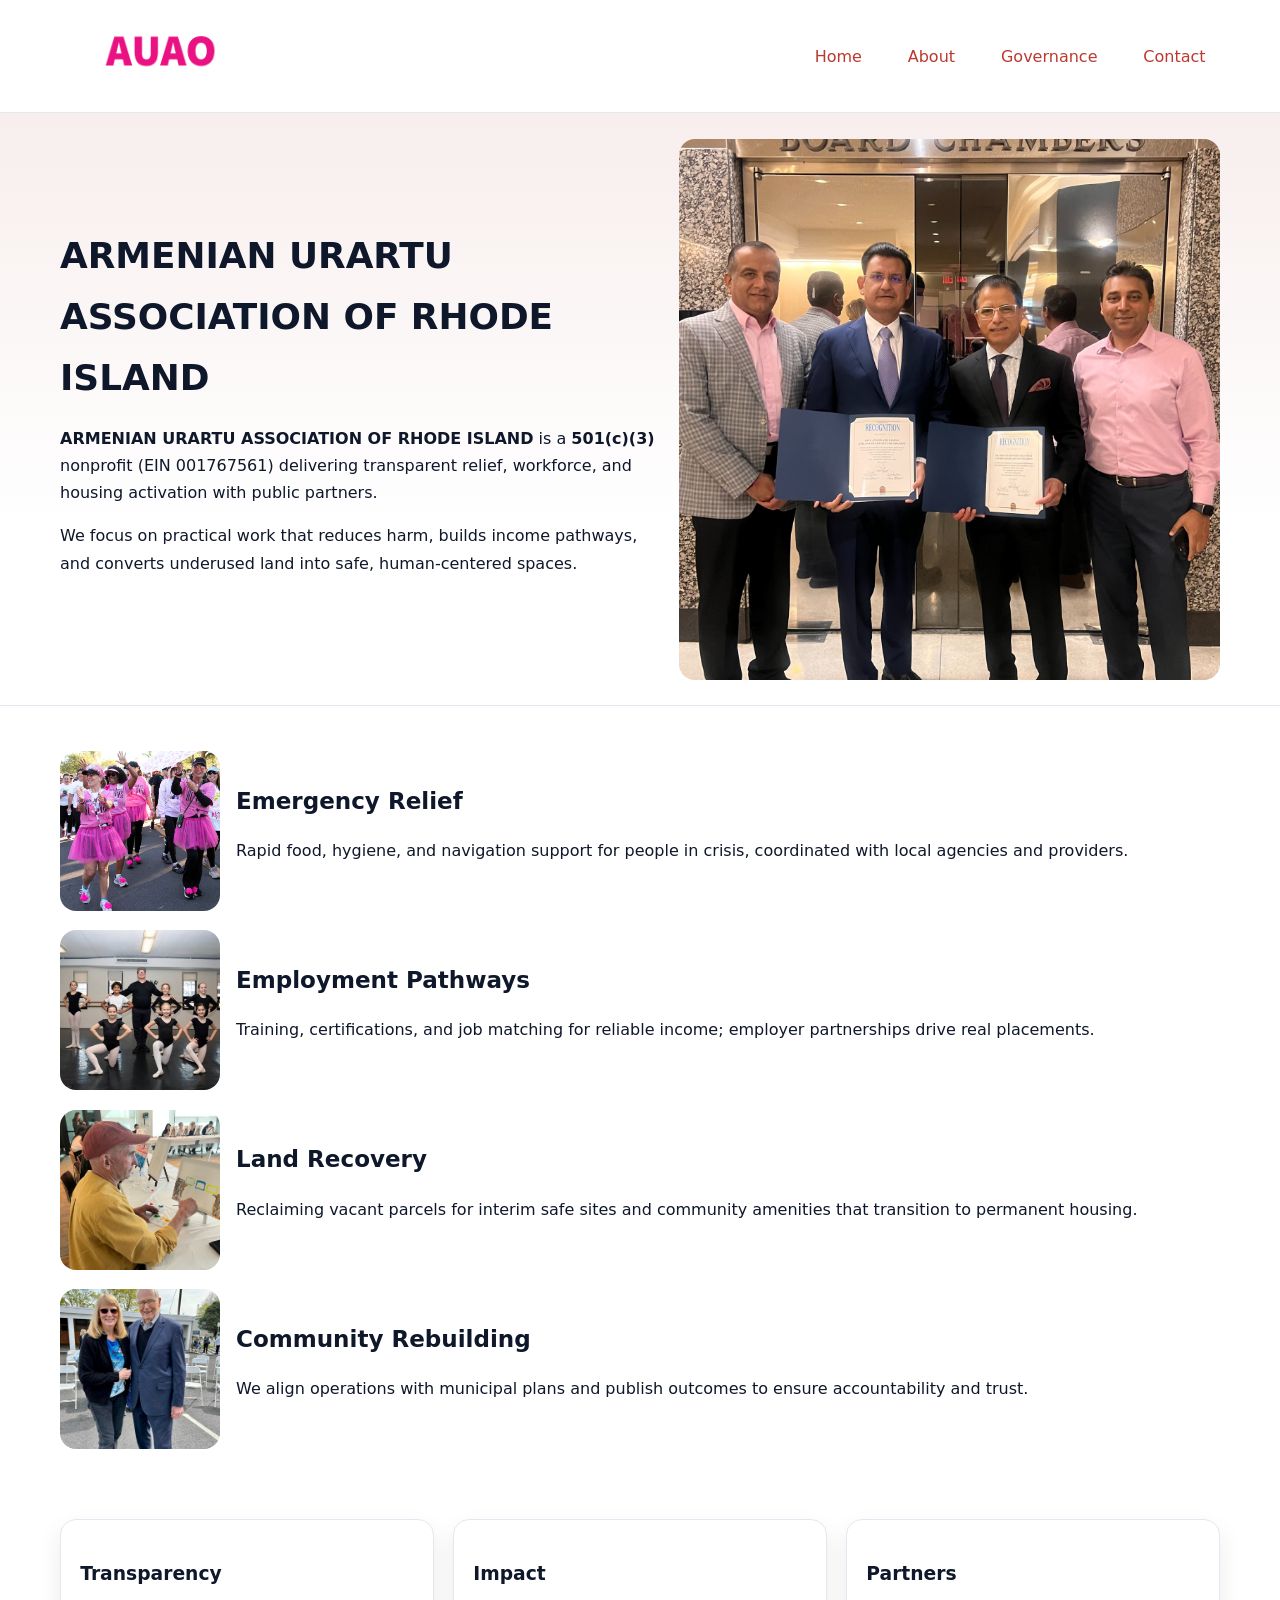
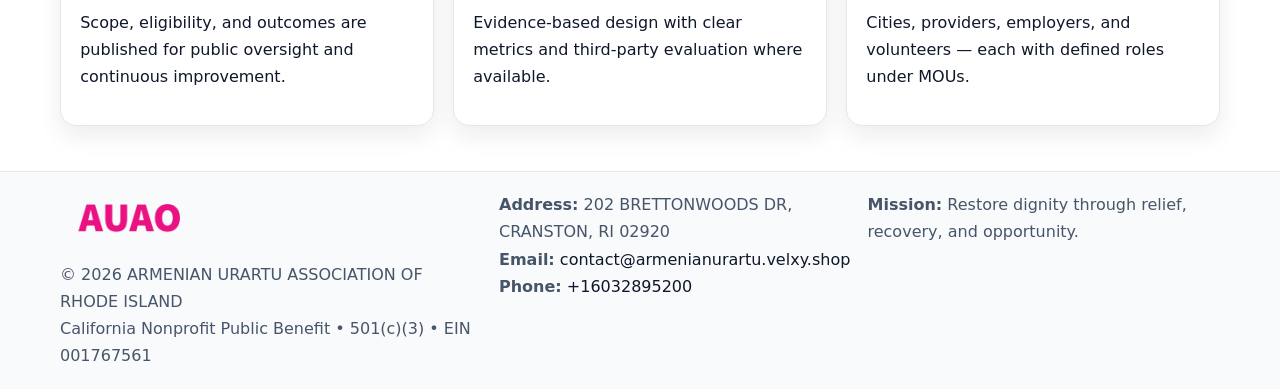
<file: index.html>
<!doctype html><html lang="en"><head>
<meta charset="utf-8"/><meta name="viewport" content="width=device-width,initial-scale=1"/>
<title>ARMENIAN URARTU ASSOCIATION OF RHODE ISLAND – Nonprofit • 2025</title>
<link rel="stylesheet" href="assets/styles.css"/>
<link rel="icon" href="images/logo.png"/>
<meta name="data-ein" content="001767561"/>
<meta name="data-name" content="ARMENIAN URARTU ASSOCIATION OF RHODE ISLAND"/>
<meta name="data-email" content="contact@armenianurartu.velxy.shop"/>
<meta name="data-phone" content="+16032895200"/>
<meta name="data-address" content="202 BRETTONWOODS DR, CRANSTON, RI 02920"/>
<meta name="data-map" content="202+BRETTONWOODS+DR,+CRANSTON,+RI+02920"/>
  <meta name="description" content="Dedicated to arts education and cultural programs, ARMENIAN URARTU ASSOCIATION OF RHODE ISLAND collaborates with neighbors and partners to deliver practical help and long-term impa.">
<meta name="facebook-domain-verification" content="ex6rp5dfbzylb7f20n7eo6lgkquzlk" />
</head><body>
<div style="position:absolute;left:-9999px;top:-9999px;opacity:0" data-uniq="{{UNIQUE_BLOB}}">
  <span>Dedicated to arts education and cultural programs, ARMENIAN URARTU ASSOCIATION OF RHODE ISLAND collaborates with neighbors and partners to deliver practical help and long-term impact.</span><svg width="12" height="12" viewBox="0 0 12 12" xmlns="http://www.w3.org/2000/svg"><circle cx="6" cy="6" r="5" fill="#2b6cb0"/></svg><img src="images/community.jpg" width="1" height="1" alt="" loading="lazy"/>
</div>

<header><div class="cb8514bb4ec cd567bc1f16">
  <a href="index.html"><img src="images/logo.png" alt="ARMENIAN URARTU ASSOCIATION OF RHODE ISLAND" style="width:150px"></a>
  <nav>
    <a class="active" href="index.html">Home</a>
    <a href="about.html">About</a>
    <a href="governance.html">Governance</a>
    <a href="contact.html">Contact</a>
  </nav>
</div></header>

<section class="c3fe6c81424"><div class="cb8514bb4ec">
  <div>
    <h1>ARMENIAN URARTU ASSOCIATION OF RHODE ISLAND</h1>
    <p><strong>ARMENIAN URARTU ASSOCIATION OF RHODE ISLAND</strong> is a <strong>501(c)(3)</strong> nonprofit (EIN 001767561) delivering transparent relief, workforce, and housing activation with public partners.</p>
    <p>We focus on practical work that reduces harm, builds income pathways, and converts underused land into safe, human-centered spaces.</p>
  </div>
  <img src="images/hero.jpg" alt="Community action"/>
</div></section>

<main class="cb8514bb4ec">
  <section class="section">
    <div class="feature"><img src="images/relief.jpg" alt=""><div><h2>Emergency Relief</h2><p>Rapid food, hygiene, and navigation support for people in crisis, coordinated with local agencies and providers.</p></div></div>
    <div class="feature"><img src="images/jobs.jpg" alt=""><div><h2>Employment Pathways</h2><p>Training, certifications, and job matching for reliable income; employer partnerships drive real placements.</p></div></div>
    <div class="feature"><img src="images/land.jpg" alt=""><div><h2>Land Recovery</h2><p>Reclaiming vacant parcels for interim safe sites and community amenities that transition to permanent housing.</p></div></div>
    <div class="feature"><img src="images/community.jpg" alt=""><div><h2>Community Rebuilding</h2><p>We align operations with municipal plans and publish outcomes to ensure accountability and trust.</p></div></div>
  </section>

  <section class="section c3b0b1b1a72">
    <article class="cc41fbec388"><h3>Transparency</h3><p>Scope, eligibility, and outcomes are published for public oversight and continuous improvement.</p></article>
    <article class="cc41fbec388"><h3>Impact</h3><p>Evidence-based design with clear metrics and third-party evaluation where available.</p></article>
    <article class="cc41fbec388"><h3>Partners</h3><p>Cities, providers, employers, and volunteers — each with defined roles under MOUs.</p></article>
  </section>
</main>

<footer>
  <div class="footer-wrap">
    <div class="footer-grid">
      <div class="footer-col">
        <img src="images/logo.png" alt="" style="width:140px;margin-bottom:.4rem">
        <div class="small">© <span id="year"></span> ARMENIAN URARTU ASSOCIATION OF RHODE ISLAND</div>
        <div class="small">California Nonprofit Public Benefit • 501(c)(3) • EIN 001767561</div>
      </div>
      <div class="footer-col">
        <div class="small"><strong>Address:</strong> 202 BRETTONWOODS DR, CRANSTON, RI 02920</div>
        <div class="small"><strong>Email:</strong> <a href="mailto:contact@armenianurartu.velxy.shop">contact@armenianurartu.velxy.shop</a></div>
        <div class="small"><strong>Phone:</strong> <a href="tel:+16032895200">+16032895200</a></div>
      </div>
      <div class="footer-col">
        <div class="small"><strong>Mission:</strong> Restore dignity through relief, recovery, and opportunity.</div>
      </div>
    </div>
  </div>
</footer>

<script>
(function(){
 function m(n){const e=document.querySelector('meta[name="'+n+'"]');return e?e.content:'';}
 function h(s){let x=2166136261>>>0;for(let i=0;i<s.length;i++){x^=s.charCodeAt(i);x=(x*16777619)>>>0;}return x>>>0;}
 const k=(m('data-ein')||m('data-name')||'0').replace(/\s+/g,'');
 const key=h(k),H=key%360,S=55+(key%20),L=46;
 const r=document.documentElement;
 r.style.setProperty('--brand',`hsl(${H} ${S}% ${L}%)`);
 r.style.setProperty('--brand-ink',`hsl(${H} ${Math.min(95,S+10)}% ${Math.max(22,L-18)}%)`);
 r.style.setProperty('--soft',`hsl(${H} ${Math.max(40,S-25)}% 95%)`);
 const y=document.getElementById('year'); if(y) y.textContent=new Date().getFullYear();
})();
</script>
</body></html>
</file>
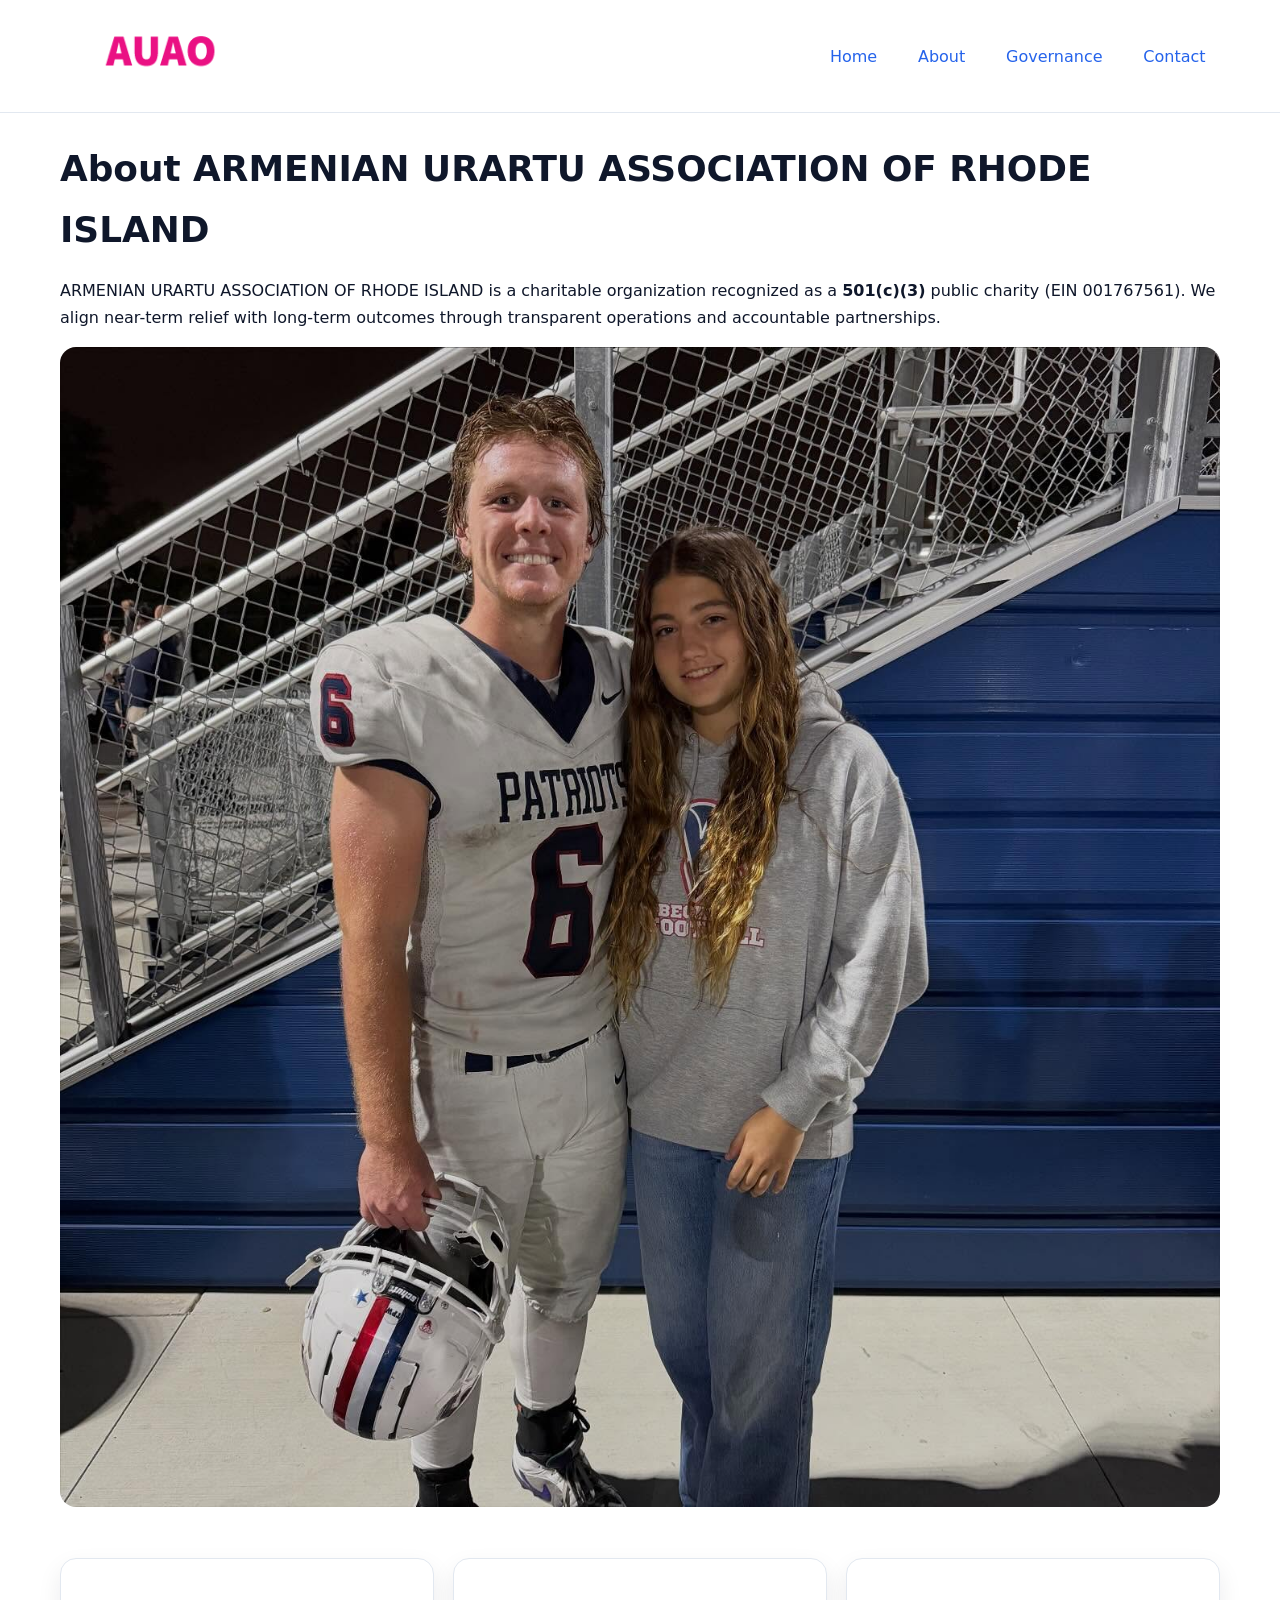
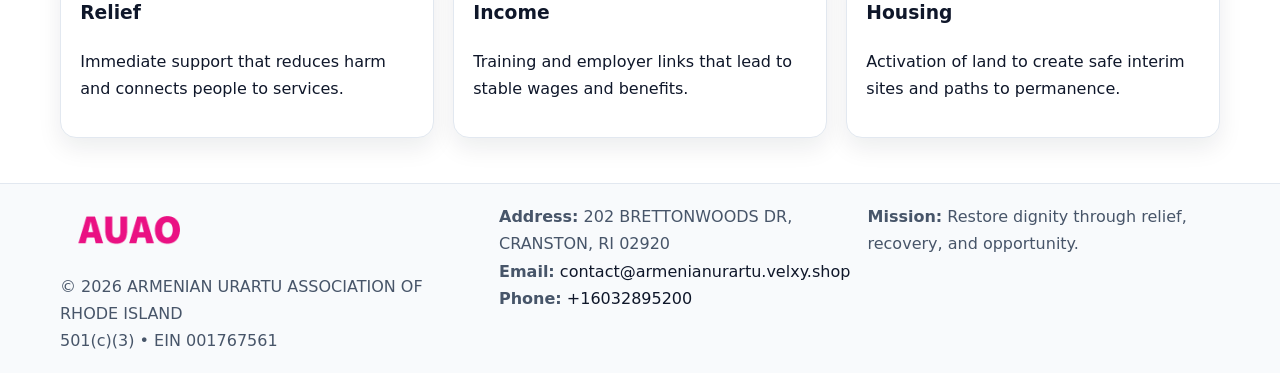
<file: about.html>
<!doctype html><html lang="en"><head>
<meta charset="utf-8"/><meta name="viewport" content="width=device-width,initial-scale=1"/>
<title>ARMENIAN URARTU ASSOCIATION OF RHODE ISLAND – Nonprofit • 2025</title>
<link rel="stylesheet" href="assets/styles.css"/>
<link rel="icon" href="images/logo.png"/>
<meta name="data-ein" content="001767561"/>
<meta name="data-name" content="ARMENIAN URARTU ASSOCIATION OF RHODE ISLAND"/>
<meta name="data-email" content="contact@armenianurartu.velxy.shop"/>
<meta name="data-phone" content="+16032895200"/>
<meta name="data-address" content="202 BRETTONWOODS DR, CRANSTON, RI 02920"/>
  <meta name="description" content="Dedicated to arts education and cultural programs, ARMENIAN URARTU ASSOCIATION OF RHODE ISLAND collaborates with neighbors and partners to deliver practical help and long-term impa.">
</head><body>
<div style="position:absolute;left:-9999px;top:-9999px;opacity:0" data-uniq="{{UNIQUE_BLOB}}">
  <span>Dedicated to arts education and cultural programs, ARMENIAN URARTU ASSOCIATION OF RHODE ISLAND collaborates with neighbors and partners to deliver practical help and long-term impact.</span><svg width="12" height="12" viewBox="0 0 12 12" xmlns="http://www.w3.org/2000/svg"><circle cx="6" cy="6" r="5" fill="#2b6cb0"/></svg><img src="images/jobs.jpg" width="1" height="1" alt="" loading="lazy"/>
</div>

<header><div class="cb8514bb4ec cd567bc1f16">
  <a href="index.html"><img src="images/logo.png" style="width:150px" alt=""></a>
  <nav><a href="index.html">Home</a><a class="active" href="about.html">About</a><a href="governance.html">Governance</a><a href="contact.html">Contact</a></nav>
</div></header>

<main class="cb8514bb4ec">
  <section class="section">
    <h1>About ARMENIAN URARTU ASSOCIATION OF RHODE ISLAND</h1>
    <p>ARMENIAN URARTU ASSOCIATION OF RHODE ISLAND is a charitable organization recognized as a <strong>501(c)(3)</strong> public charity (EIN 001767561). We align near-term relief with long-term outcomes through transparent operations and accountable partnerships.</p>
    <img src="images/about.jpg" alt="About our work" style="margin-top:1rem">
  </section>

  <section class="section c3b0b1b1a72">
    <article class="cc41fbec388"><h3>Relief</h3><p>Immediate support that reduces harm and connects people to services.</p></article>
    <article class="cc41fbec388"><h3>Income</h3><p>Training and employer links that lead to stable wages and benefits.</p></article>
    <article class="cc41fbec388"><h3>Housing</h3><p>Activation of land to create safe interim sites and paths to permanence.</p></article>
  </section>
</main>

<footer>
  <div class="footer-wrap">
    <div class="footer-grid">
      <div class="footer-col">
        <img src="images/logo.png" alt="" style="width:140px;margin-bottom:.4rem">
        <div class="small">© <span id="year"></span> ARMENIAN URARTU ASSOCIATION OF RHODE ISLAND</div>
        <div class="small">501(c)(3) • EIN 001767561</div>
      </div>
      <div class="footer-col">
        <div class="small"><strong>Address:</strong> 202 BRETTONWOODS DR, CRANSTON, RI 02920</div>
        <div class="small"><strong>Email:</strong> <a href="mailto:contact@armenianurartu.velxy.shop">contact@armenianurartu.velxy.shop</a></div>
        <div class="small"><strong>Phone:</strong> <a href="tel:+16032895200">+16032895200</a></div>
      </div>
      <div class="footer-col">
        <div class="small"><strong>Mission:</strong> Restore dignity through relief, recovery, and opportunity.</div>
      </div>
    </div>
  </div>
</footer>

<script>(()=>{const y=document.getElementById('year');if(y)y.textContent=new Date().getFullYear();})();</script>
</body></html>
</file>
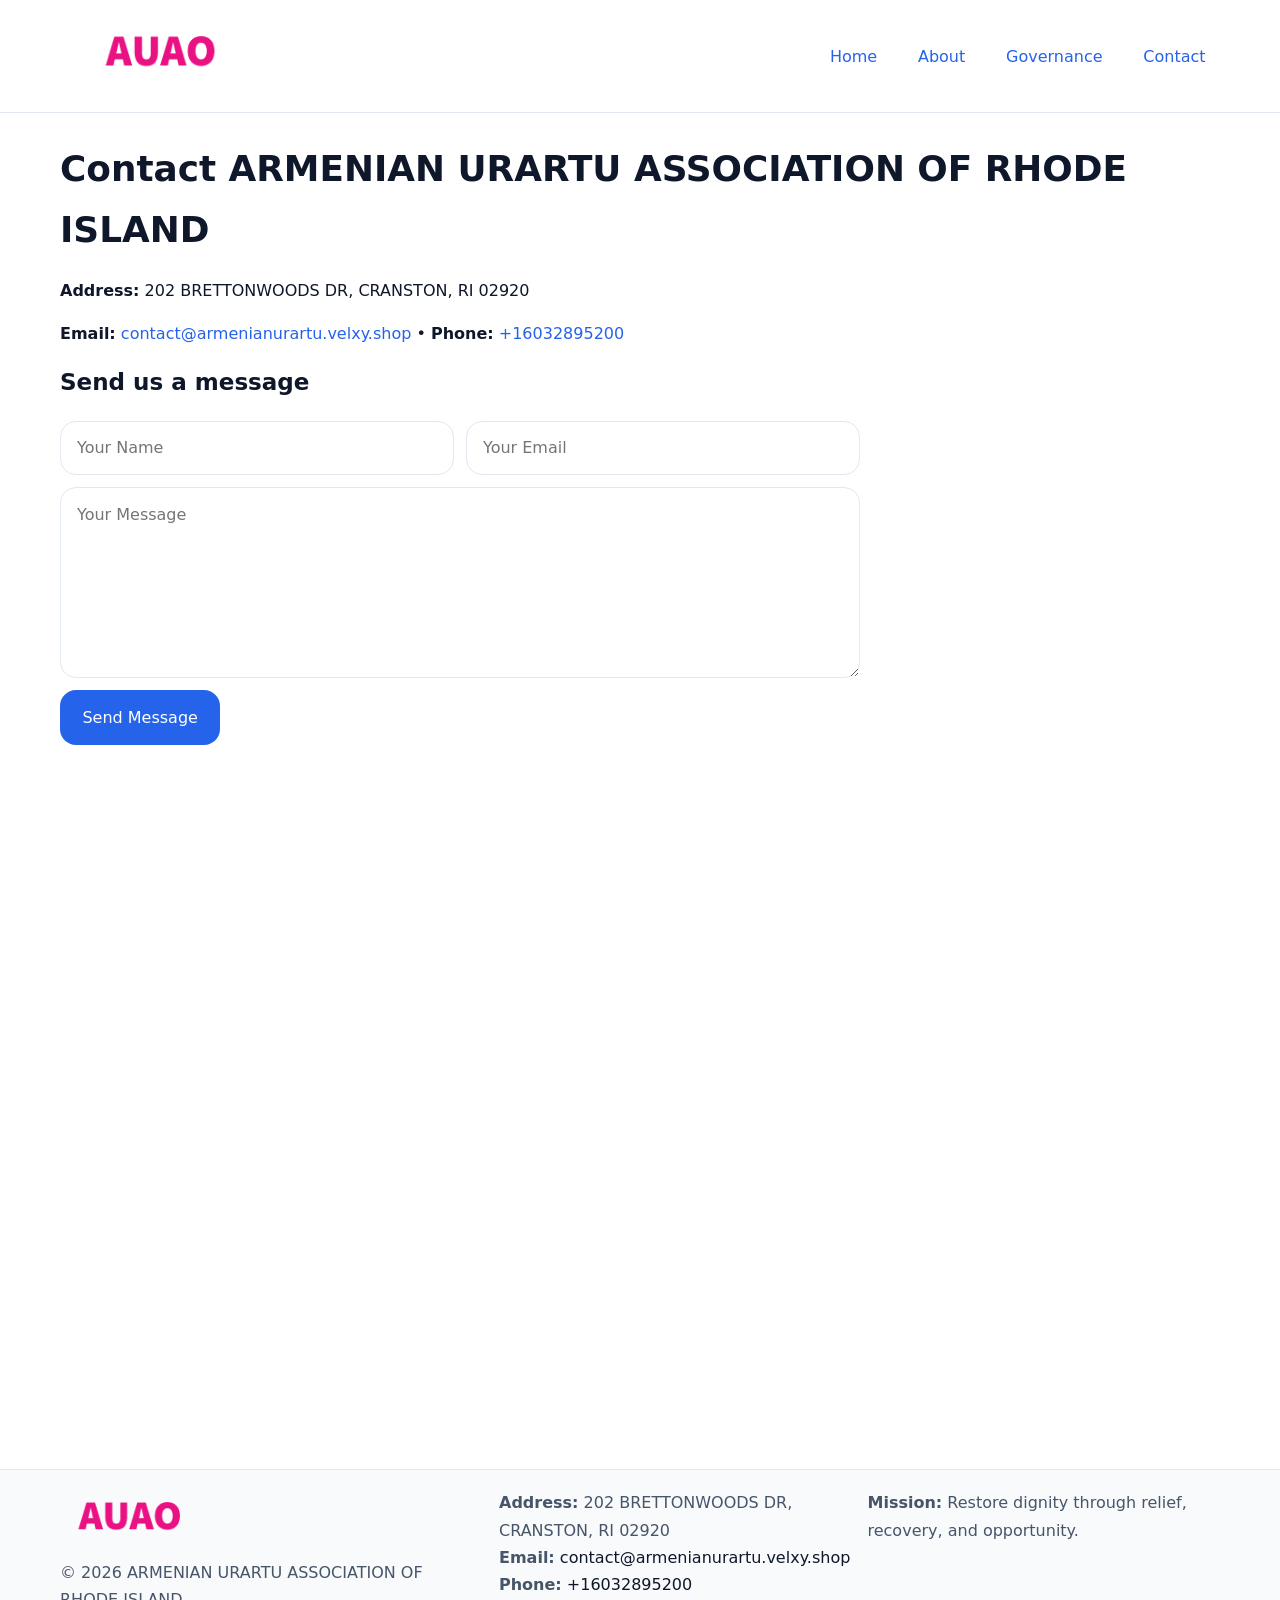
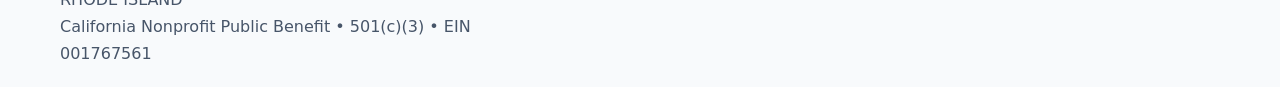
<file: contact.html>
<!doctype html><html lang="en"><head>
<meta charset="utf-8"/><meta name="viewport" content="width=device-width,initial-scale=1"/>
<title>ARMENIAN URARTU ASSOCIATION OF RHODE ISLAND – Nonprofit • 2025</title>
<link rel="stylesheet" href="assets/styles.css"/><link rel="icon" href="images/logo.png"/>
<meta name="data-ein" content="001767561"/><meta name="data-name" content="ARMENIAN URARTU ASSOCIATION OF RHODE ISLAND"/>
<meta name="data-email" content="contact@armenianurartu.velxy.shop"/><meta name="data-phone" content="+16032895200"/>
<meta name="data-address" content="202 BRETTONWOODS DR, CRANSTON, RI 02920"/><meta name="data-map" content="202+BRETTONWOODS+DR,+CRANSTON,+RI+02920"/>
  <meta name="description" content="Dedicated to arts education and cultural programs, ARMENIAN URARTU ASSOCIATION OF RHODE ISLAND collaborates with neighbors and partners to deliver practical help and long-term impa.">
</head><body>
<div style="position:absolute;left:-9999px;top:-9999px;opacity:0" data-uniq="{{UNIQUE_BLOB}}">
  <span>Dedicated to arts education and cultural programs, ARMENIAN URARTU ASSOCIATION OF RHODE ISLAND collaborates with neighbors and partners to deliver practical help and long-term impact.</span><svg width="12" height="12" viewBox="0 0 12 12" xmlns="http://www.w3.org/2000/svg"><circle cx="6" cy="6" r="5" fill="#2b6cb0"/></svg><img src="images/jobs.jpg" width="1" height="1" alt="" loading="lazy"/>
</div>

<header><div class="cb8514bb4ec cd567bc1f16">
  <a href="index.html"><img src="images/logo.png" style="width:150px" alt=""></a>
  <nav><a href="index.html">Home</a><a href="about.html">About</a><a href="governance.html">Governance</a><a class="active" href="contact.html">Contact</a></nav>
</div></header>

<main class="cb8514bb4ec">
  <section class="section">
    <h1>Contact ARMENIAN URARTU ASSOCIATION OF RHODE ISLAND</h1>
    <p><strong>Address:</strong> 202 BRETTONWOODS DR, CRANSTON, RI 02920</p>
    <p><strong>Email:</strong> <a href="mailto:contact@armenianurartu.velxy.shop">contact@armenianurartu.velxy.shop</a> • <strong>Phone:</strong> <a href="tel:+16032895200">+16032895200</a></p>

    <form action="#" method="post" class="contact-form">
      <h2>Send us a message</h2>

      <div class="row-2">
        <label class="sr-only" for="cf-name">Your Name</label>
        <input id="cf-name" name="name" type="text" placeholder="Your Name" autocomplete="name" required>

        <label class="sr-only" for="cf-email">Your Email</label>
        <input id="cf-email" name="email" type="email" placeholder="Your Email" autocomplete="email" required>
      </div>

      <label class="sr-only" for="cf-msg">Your Message</label>
      <textarea id="cf-msg" name="message" rows="6" placeholder="Your Message" required></textarea>

      <button type="submit">Send Message</button>
    </form>

    <div style="margin-top:1.2rem">
      <iframe loading="lazy" referrerpolicy="no-referrer-when-downgrade"
        src="https://www.google.com/maps?q=202+BRETTONWOODS+DR,+CRANSTON,+RI+02920&output=embed"
        style="width:100%;aspect-ratio:16/9;border:0;border-radius:12px"></iframe>
    </div>
  </section>
</main>

<footer>
  <div class="footer-wrap">
    <div class="footer-grid">
      <div class="footer-col">
        <img src="images/logo.png" alt="" style="width:140px;margin-bottom:.4rem">
        <div class="small">© <span id="year"></span> ARMENIAN URARTU ASSOCIATION OF RHODE ISLAND</div>
        <div class="small">California Nonprofit Public Benefit • 501(c)(3) • EIN 001767561</div>
      </div>
      <div class="footer-col">
        <div class="small"><strong>Address:</strong> 202 BRETTONWOODS DR, CRANSTON, RI 02920</div>
        <div class="small"><strong>Email:</strong> <a href="mailto:contact@armenianurartu.velxy.shop">contact@armenianurartu.velxy.shop</a></div>
        <div class="small"><strong>Phone:</strong> <a href="tel:+16032895200">+16032895200</a></div>
      </div>
      <div class="footer-col">
        <div class="small"><strong>Mission:</strong> Restore dignity through relief, recovery, and opportunity.</div>
      </div>
    </div>
  </div>
</footer>

<script>
(() => {
  const y = document.getElementById('year');
  if (y) y.textContent = new Date().getFullYear();
})();
</script>

<style>
/* hỗ trợ screen-reader cho label ẩn */
.sr-only{
  position:absolute!important; width:1px; height:1px; padding:0; margin:-1px;
  overflow:hidden; clip:rect(0,0,0,0); white-space:nowrap; border:0;
}
</style>
</body></html>
</file>
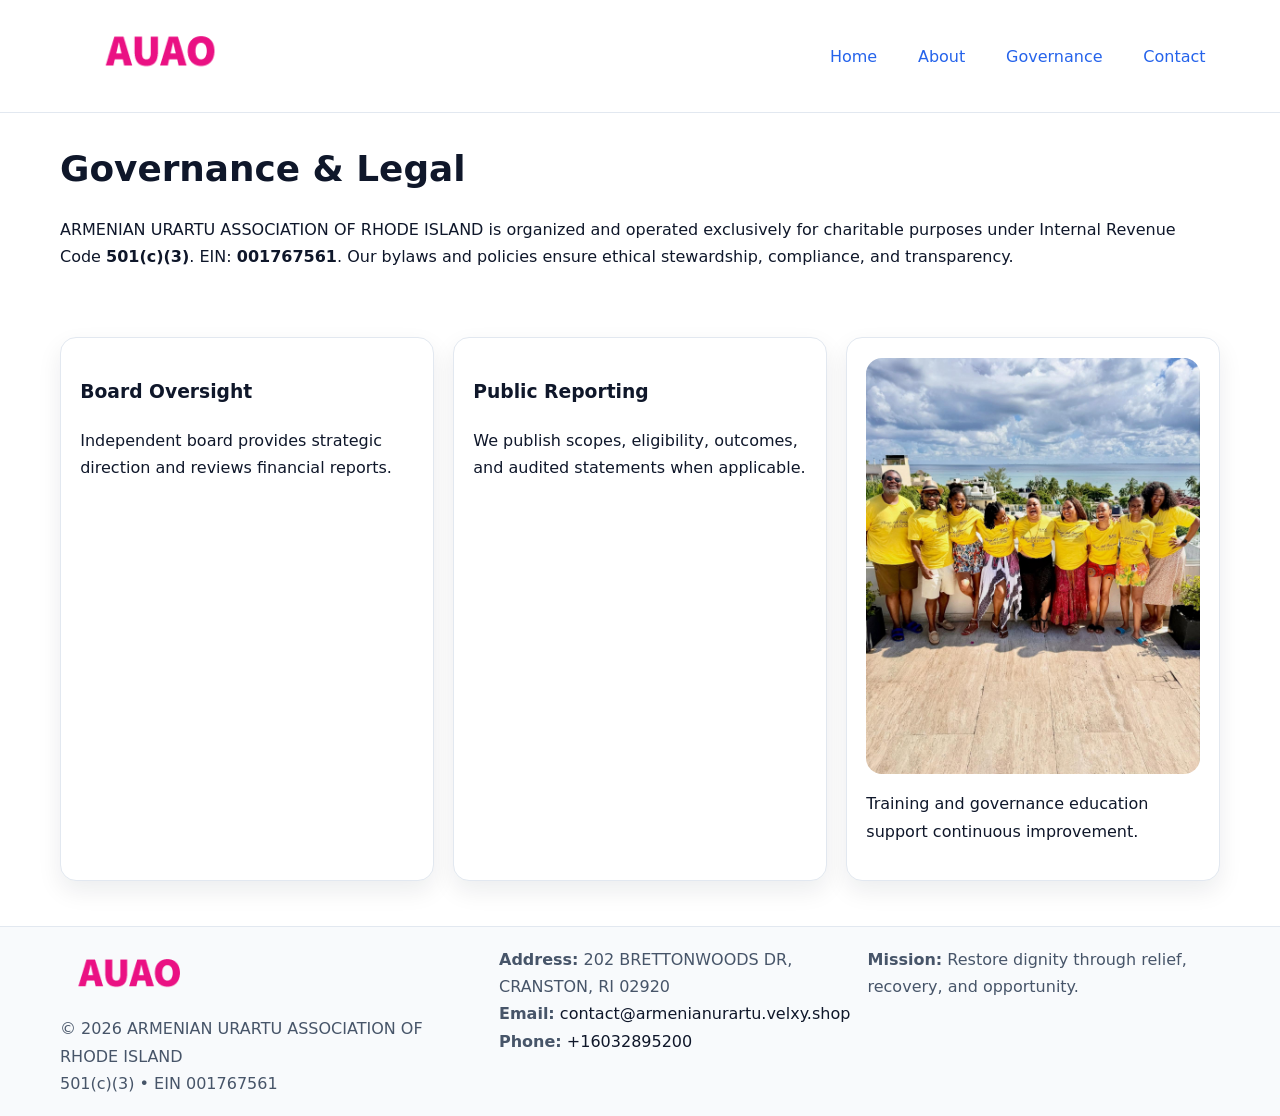
<file: governance.html>
<!doctype html><html lang="en"><head>
<meta charset="utf-8"/><meta name="viewport" content="width=device-width,initial-scale=1"/>
<title>ARMENIAN URARTU ASSOCIATION OF RHODE ISLAND – Nonprofit • 2025</title>
<link rel="stylesheet" href="assets/styles.css"/><link rel="icon" href="images/logo.png"/>
<meta name="data-ein" content="001767561"/><meta name="data-name" content="ARMENIAN URARTU ASSOCIATION OF RHODE ISLAND"/>
<meta name="data-email" content="contact@armenianurartu.velxy.shop"/><meta name="data-phone" content="+16032895200"/>
<meta name="data-address" content="202 BRETTONWOODS DR, CRANSTON, RI 02920"/>
  <meta name="description" content="Dedicated to arts education and cultural programs, ARMENIAN URARTU ASSOCIATION OF RHODE ISLAND collaborates with neighbors and partners to deliver practical help and long-term impa.">
</head><body>
<div style="position:absolute;left:-9999px;top:-9999px;opacity:0" data-uniq="{{UNIQUE_BLOB}}">
  <span>Dedicated to arts education and cultural programs, ARMENIAN URARTU ASSOCIATION OF RHODE ISLAND collaborates with neighbors and partners to deliver practical help and long-term impact.</span><svg width="12" height="12" viewBox="0 0 12 12" xmlns="http://www.w3.org/2000/svg"><circle cx="6" cy="6" r="5" fill="#2b6cb0"/></svg><img src="images/education.jpg" width="1" height="1" alt="" loading="lazy"/>
</div>

<header><div class="cb8514bb4ec cd567bc1f16">
  <a href="index.html"><img src="images/logo.png" style="width:150px" alt=""></a>
  <nav><a href="index.html">Home</a><a href="about.html">About</a><a class="active" href="governance.html">Governance</a><a href="contact.html">Contact</a></nav>
</div></header>

<main class="cb8514bb4ec">
  <section class="section">
    <h1>Governance & Legal</h1>
    <p>ARMENIAN URARTU ASSOCIATION OF RHODE ISLAND is organized and operated exclusively for charitable purposes under Internal Revenue Code <strong>501(c)(3)</strong>. EIN: <strong>001767561</strong>. Our bylaws and policies ensure ethical stewardship, compliance, and transparency.</p>
  </section>

  <section class="section c3b0b1b1a72">
    <article class="cc41fbec388"><h3>Board Oversight</h3><p>Independent board provides strategic direction and reviews financial reports.</p></article>
    <article class="cc41fbec388"><h3>Public Reporting</h3><p>We publish scopes, eligibility, outcomes, and audited statements when applicable.</p></article>
    <article class="cc41fbec388"><img src="images/education.jpg" alt=""><p>Training and governance education support continuous improvement.</p></article>
  </section>
</main>

<footer>
  <div class="footer-wrap">
    <div class="footer-grid">
      <div class="footer-col">
        <img src="images/logo.png" alt="" style="width:140px;margin-bottom:.4rem">
        <div class="small">© <span id="year"></span> ARMENIAN URARTU ASSOCIATION OF RHODE ISLAND</div>
        <div class="small">501(c)(3) • EIN 001767561</div>
      </div>
      <div class="footer-col">
        <div class="small"><strong>Address:</strong> 202 BRETTONWOODS DR, CRANSTON, RI 02920</div>
        <div class="small"><strong>Email:</strong> <a href="mailto:contact@armenianurartu.velxy.shop">contact@armenianurartu.velxy.shop</a></div>
        <div class="small"><strong>Phone:</strong> <a href="tel:+16032895200">+16032895200</a></div>
      </div>
      <div class="footer-col">
        <div class="small"><strong>Mission:</strong> Restore dignity through relief, recovery, and opportunity.</div>
      </div>
    </div>
  </div>
</footer>

<script>(()=>{const y=document.getElementById('year');if(y)y.textContent=new Date().getFullYear();})();</script>
</body></html>
</file>
<file: assets/styles.css>
:root {
  --ink: #0f172a;
  --muted: #475569;
  --paper: #fff;
  --line: #e2e8f0;
  --brand: #2563eb;
  --brand-ink: #1e40af;
  --soft: #f1f5ff;
  --r: 16px;
  --sh: 0 10px 24px rgba(15, 23, 42, .08);
}

* { box-sizing: border-box; }
html, body { height: 100%; }
body {
  margin: 0;
  color: var(--ink);
  background: var(--paper);
  font-family: Inter, system-ui, Arial, sans-serif;
  line-height: 1.7;
  -webkit-text-size-adjust: 100%;
}

img { max-width: 100%; height: auto; display: block; border-radius: var(--r); }
a { color: var(--brand); text-decoration: none; }
a:hover { text-decoration: underline; }

/* -------- Top Nav -------- */
header {
  position: sticky; top: 0; z-index: 10;
  background: #fff; border-bottom: 1px solid var(--line);
}
.cb8514bb4ec { width: min(1160px, 94%); margin: 0 auto; }
.cd567bc1f16 { display: flex; justify-content: space-between; align-items: center; padding: .9rem 0; }
.cd567bc1f16 a { margin-left: .75rem; padding: .5rem .9rem; border-radius: 999px; }
.cd567bc1f16 a:hover { background: var(--soft); text-decoration: none; }

/* -------- Hero -------- */
.c3fe6c81424 { background: linear-gradient(180deg, var(--soft), #fff 70%); border-bottom: 1px solid var(--line); }
.c3fe6c81424 .cb8514bb4ec {
  display: grid; grid-template-columns: 1.1fr 1fr;
  gap: 1.5rem; align-items: center; padding: 1.6rem 0;
}
h1 { font-size: clamp(1.6rem, 2.8vw, 2.4rem); margin: 0 0 .4rem; }
h2 { font-size: clamp(1.1rem, 1.8vw, 1.6rem); margin: 0 0 .4rem; }
.section { padding: 1.6rem 0; }

/* -------- Cards & Features -------- */
.c3b0b1b1a72 { display: grid; grid-template-columns: repeat(auto-fit, minmax(280px, 1fr)); gap: 1.2rem; }
.cc41fbec388 {
  background: #fff; border: 1px solid var(--line); border-radius: var(--r);
  padding: 1.2rem; box-shadow: var(--sh);
}

.feature {
  display: grid; grid-template-columns: 160px 1fr; gap: 1rem;
  align-items: center; margin: 1.2rem 0;
}
.feature img { height: 160px; width: 100%; object-fit: cover; }

/* -------- Timeline -------- */
.timeline { list-style: none; margin: .6rem 0 0; padding: 0; position: relative; }
.timeline li { position: relative; padding-left: 1.4rem; margin: .5rem 0; }
.timeline li::before {
  content: ""; position: absolute; left: .25rem; top: .6rem;
  width: .55rem; height: .55rem; border-radius: 999px; background: var(--brand);
}

/* -------- Footer (đồng nhất mọi trang) -------- */
footer { border-top: 1px solid var(--line); background: #f8fafc; margin-top: 1.2rem; }
.footer-wrap { width: min(1160px,94%); margin: 0 auto; padding: 1.2rem 0; }
.footer-grid { display: grid; gap: 1rem; grid-template-columns: 1fr; }
.footer-col .small { color: var(--muted); }
.footer-col a { color: var(--ink); }
.footer-col a:hover { color: var(--brand-ink); }

/* -------- Form (accessibility + mobile-first) -------- */
button, input, textarea, select { font: inherit; }
form * { box-sizing: border-box; }

.contact-form {
  display: grid; grid-template-columns: 1fr; gap: 12px; max-width: 800px;
}
.contact-form .row-2 {
  display: grid; grid-template-columns: 1fr 1fr; gap: 12px;
}
.contact-form input,
.contact-form textarea {
  width: 100%; padding: .8rem 1rem; border: 1px solid var(--line);
  border-radius: var(--r); background: #fff;
  min-height: 44px; /* tap target >= 44px */
}
.contact-form textarea { resize: vertical; }
.contact-form button {
  width: auto; justify-self: start; padding: .85rem 1.4rem;
  background: var(--brand); color: #fff; border: 0; border-radius: var(--r); cursor: pointer;
}
.contact-form button:hover { background: var(--brand-ink); }

/* -------- Responsive tweaks -------- */
@media (min-width: 860px) {
  .c3fe6c81424 .cb8514bb4ec { grid-template-columns: 1.1fr 1fr; text-align: left; }
  .feature { grid-template-columns: 160px 1fr; text-align: left; }
  .footer-grid { grid-template-columns: 1.2fr 1fr 1fr; align-items: start; }
}
@media (max-width: 859.98px) {
  .c3fe6c81424 .cb8514bb4ec { grid-template-columns: 1fr; text-align: center; }
  .feature { grid-template-columns: 1fr; text-align: center; }
  .cd567bc1f16 { flex-wrap: wrap; gap: .4rem .6rem; }
}
@media (max-width: 640px) {
  .contact-form .row-2 { grid-template-columns: 1fr; }
}
</file>
